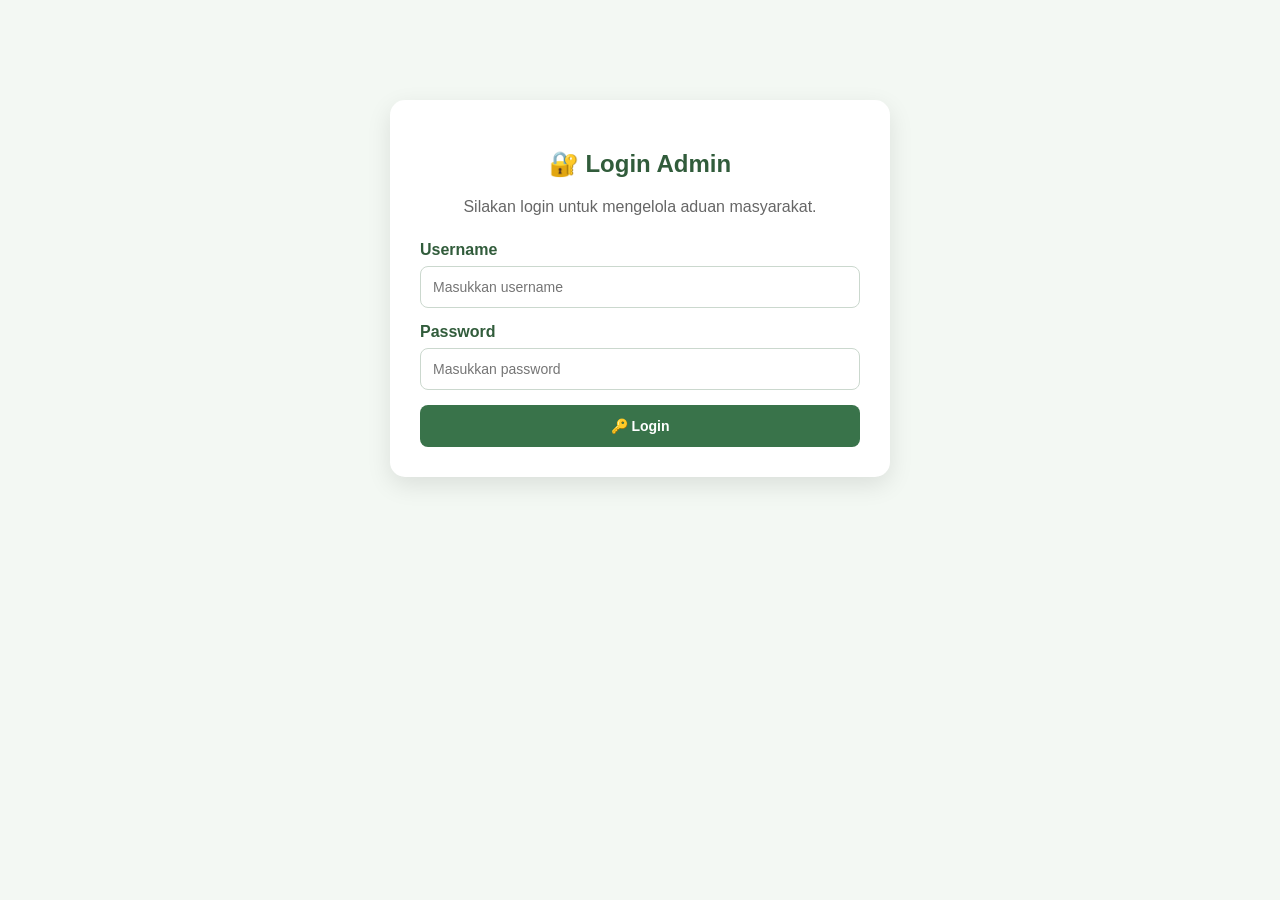
<file: admin.html>
<!DOCTYPE html>
<html lang="id">

<head>
    <meta charset="UTF-8">
    <meta name="viewport" content="width=device-width, initial-scale=1.0">

    <title>Admin Aduan - Maktangguk</title>

    <style>
        * {
            box-sizing: border-box;
        }

        body {
            margin: 0;
            font-family: Arial, sans-serif;
            background: #f3f8f3;
            color: #333;
        }

        .admin-section {
            min-height: 100vh;
            padding: 50px 20px;
        }

        .admin-container {
            max-width: 1000px;
            margin: auto;
            background: white;
            padding: 30px;
            border-radius: 15px;
            box-shadow: 0 8px 25px rgba(0, 0, 0, 0.1);
        }

        .login {
            max-width: 500px;
            margin-top: 50px;
        }

        h1,
        h2 {
            text-align: center;
            color: #315c3b;
        }

        .subjudul {
            text-align: center;
            color: #666;
            margin-bottom: 25px;
        }

        label {
            display: block;
            margin-top: 15px;
            margin-bottom: 7px;
            font-weight: bold;
            color: #315c3b;
        }

        input,
        textarea {
            width: 100%;
            padding: 12px;
            border: 1px solid #cbd8ce;
            border-radius: 8px;
            font-family: Arial, sans-serif;
            font-size: 14px;
        }

        input:focus,
        textarea:focus {
            outline: none;
            border-color: #39734a;
        }

        textarea {
            resize: vertical;
        }

        button {
            width: 100%;
            padding: 13px;
            margin-top: 15px;
            border: none;
            border-radius: 8px;
            background: #39734a;
            color: white;
            font-weight: bold;
            cursor: pointer;
            font-size: 14px;
        }

        button:hover {
            background: #285c38;
        }

        .logout {
            background: #a51d1d;
            margin-top: 30px;
        }

        .logout:hover {
            background: #831515;
        }

        .hidden {
            display: none;
        }

        /* KARTU ADUAN */
        .aduan-card {
            margin-top: 25px;
            padding: 22px;
            border-radius: 12px;
            background: #f3f8f3;
            border-left: 5px solid #39734a;
        }

        .aduan-card p {
            line-height: 1.6;
            margin: 8px 0;
        }

        .aduan-card strong {
            color: #315c3b;
        }

        .token {
            background: #e1f0e4;
            padding: 10px;
            border-radius: 8px;
            font-weight: bold;
            color: #176b2d;
            margin-bottom: 15px;
        }

        /* STATUS */
        .status {
            padding: 7px 12px;
            border-radius: 20px;
            display: inline-block;
            font-weight: bold;
            font-size: 13px;
        }

        .sudah {
            background: #d9f5df;
            color: #176b2d;
        }

        .belum {
            background: #fff0c7;
            color: #856404;
        }

        /* PESAN */
        .pesan {
            margin-top: 15px;
            padding: 12px;
            border-radius: 8px;
            text-align: center;
            font-weight: bold;
        }

        .sukses {
            background: #d9f5df;
            color: #176b2d;
        }

        .gagal {
            background: #ffe0e0;
            color: #a51d1d;
        }

        .loading {
            text-align: center;
            padding: 30px;
            color: #666;
        }

        .jumlah {
            background: #39734a;
            color: white;
            padding: 10px 15px;
            border-radius: 8px;
            display: inline-block;
            margin-bottom: 10px;
            font-weight: bold;
        }

        .tanggapan-lama {
            background: white;
            padding: 12px;
            border-radius: 8px;
            margin-top: 10px;
            border: 1px solid #d5e2d7;
        }

        /* RESPONSIVE */
        @media (max-width: 600px) {

            .admin-section {
                padding: 25px 12px;
            }

            .admin-container {
                padding: 20px;
            }

            h2 {
                font-size: 22px;
            }

            .aduan-card {
                padding: 16px;
            }
        }
    </style>
</head>

<body>

<section class="admin-section">

    <!-- ========================= -->
    <!-- LOGIN ADMIN -->
    <!-- ========================= -->

    <div class="admin-container login" id="loginBox">

        <h2>🔐 Login Admin</h2>

        <p class="subjudul">
            Silakan login untuk mengelola aduan masyarakat.
        </p>

        <label for="username">
            Username
        </label>

        <input
            type="text"
            id="username"
            placeholder="Masukkan username"
            autocomplete="username"
        >

        <label for="password">
            Password
        </label>

        <input
            type="password"
            id="password"
            placeholder="Masukkan password"
            autocomplete="current-password"
        >

        <button onclick="login()">
            🔑 Login
        </button>

        <div id="loginPesan"></div>

    </div>


    <!-- ========================= -->
    <!-- DASHBOARD ADMIN -->
    <!-- ========================= -->

    <div class="admin-container hidden" id="adminBox">

        <h2>📢 Dashboard Admin</h2>

        <p class="subjudul">
            Daftar aduan yang telah dikirim oleh masyarakat.
        </p>

        <div id="jumlahAduan"></div>

        <div id="daftarAduan">
            <div class="loading">
                ⏳ Memuat data aduan...
            </div>
        </div>

        <button class="logout" onclick="logout()">
            🚪 Logout
        </button>

    </div>

</section>


<script>

/* =========================================
   URL GOOGLE APPS SCRIPT
========================================= */

const API_URL =
"https://script.google.com/macros/s/AKfycbwkN_L8a4pupOPczCy3iC-FQzytRUTwbFVT6-ekkc-RPL9s3us8_0BwtUXzMpN5bkdqZw/exec";


/* =========================================
   LOGIN ADMIN
========================================= */

function login() {

    const username =
        document.getElementById("username").value.trim();

    const password =
        document.getElementById("password").value.trim();

    const pesan =
        document.getElementById("loginPesan");


    if (
        username === "admin" &&
        password === "admin123"
    ) {

        document
            .getElementById("loginBox")
            .classList.add("hidden");

        document
            .getElementById("adminBox")
            .classList.remove("hidden");

        tampilkanAduan();

    } else {

        pesan.className = "pesan gagal";

        pesan.innerHTML =
            "❌ Username atau password salah.";

    }
}


/* =========================================
   TAMPILKAN SEMUA ADUAN
========================================= */

function tampilkanAduan() {

    const daftar =
        document.getElementById("daftarAduan");

    const jumlah =
        document.getElementById("jumlahAduan");


    daftar.innerHTML = `
        <div class="loading">
            ⏳ Memuat data aduan...
        </div>
    `;


    fetch(API_URL + "?action=semua")

        .then(response => response.json())

        .then(result => {

            if (result.status !== "success") {

                daftar.innerHTML = `
                    <div class="pesan gagal">
                        ❌ Gagal mengambil data aduan.
                    </div>
                `;

                return;
            }


            /* =========================
               JIKA BELUM ADA ADUAN
            ========================= */

            if (!result.data || result.data.length === 0) {

                jumlah.innerHTML = "";

                daftar.innerHTML = `
                    <div class="pesan">
                        📭 Belum ada aduan yang masuk.
                    </div>
                `;

                return;
            }


            /* =========================
               JUMLAH ADUAN
            ========================= */

            jumlah.innerHTML = `
                <div class="jumlah">
                    📋 Total Aduan: ${result.data.length}
                </div>
            `;


            daftar.innerHTML = "";


            /* =========================
               URUTKAN TERBARU DI ATAS
            ========================= */

            const dataAduan =
                [...result.data].reverse();


            dataAduan.forEach(data => {

                const tanggapan =
                    data.tanggapan || "";


                let statusHTML;


                if (tanggapan) {

                    statusHTML = `
                        <span class="status sudah">
                            ✅ Sudah ditanggapi
                        </span>
                    `;

                } else {

                    statusHTML = `
                        <span class="status belum">
                            ⏳ Belum ditanggapi
                        </span>
                    `;

                }


                daftar.innerHTML += `

                    <div class="aduan-card">

                        <div class="token">
                            🔑 Token Aduan:
                            ${data.token}
                        </div>


                        <p>
                            <strong>👤 Nama Pengirim:</strong><br>
                            ${data.nama || "-"}
                        </p>


                        <p>
                            <strong>📧 Email:</strong><br>
                            ${data.email || "-"}
                        </p>


                        <p>
                            <strong>📂 Kategori:</strong><br>
                            ${data.kategori || "-"}
                        </p>


                        <p>
                            <strong>📝 Judul:</strong><br>
                            ${data.judul || "-"}
                        </p>


                        <p>
                            <strong>📢 Isi Aduan:</strong><br>
                            ${data.aduan || "-"}
                        </p>


                        <p>
                            <strong>📅 Tanggal:</strong><br>
                            ${formatTanggal(data.tanggal)}
                        </p>


                        <p>
                            <strong>📌 Status:</strong><br>
                            ${statusHTML}
                        </p>


                        ${
                            tanggapan
                            ?
                            `
                            <div class="tanggapan-lama">

                                <strong>
                                    💬 Tanggapan Saat Ini:
                                </strong>

                                <br><br>

                                ${tanggapan}

                            </div>
                            `
                            :
                            ""
                        }


                        <label>
                            Tanggapan Admin
                        </label>


                        <textarea
                            id="tanggapan-${data.token}"
                            rows="5"
                            placeholder="Tuliskan tanggapan untuk pengadu..."
                        >${tanggapan}</textarea>


                        <button
                            onclick="simpanTanggapan('${data.token}')"
                        >
                            💾 Simpan Tanggapan
                        </button>


                        <div
                            id="pesan-${data.token}">
                        </div>

                    </div>

                `;

            });

        })

        .catch(error => {

            daftar.innerHTML = `
                <div class="pesan gagal">
                    ❌ Gagal terhubung ke server.
                </div>
            `;

            console.error(error);

        });
}


/* =========================================
   SIMPAN TANGGAPAN
========================================= */

function simpanTanggapan(token) {

    const textarea =
        document.getElementById(
            "tanggapan-" + token
        );

    const pesan =
        document.getElementById(
            "pesan-" + token
        );


    if (!textarea) {

        return;
    }


    const tanggapan =
        textarea.value.trim();


    /* =========================
       VALIDASI
    ========================= */

    if (!tanggapan) {

        pesan.className =
            "pesan gagal";

        pesan.innerHTML =
            "❌ Tanggapan belum diisi.";

        return;
    }


    pesan.className =
        "pesan";

    pesan.innerHTML =
        "⏳ Menyimpan tanggapan...";


    /* =========================
       KIRIM KE GOOGLE SHEET
    ========================= */

    fetch(API_URL, {

        method: "POST",

        body: JSON.stringify({

            action: "tanggapan",

            token: token,

            tanggapan: tanggapan

        })

    })

    .then(response => response.json())

    .then(result => {

        if (result.status === "success") {

            pesan.className =
                "pesan sukses";

            pesan.innerHTML =
                "✅ Tanggapan berhasil disimpan.";

        } else {

            pesan.className =
                "pesan gagal";

            pesan.innerHTML =
                "❌ " + result.message;

        }

    })

    .catch(error => {

        pesan.className =
            "pesan gagal";

        pesan.innerHTML =
            "❌ Gagal menyimpan tanggapan.";

        console.error(error);

    });

}


/* =========================================
   FORMAT TANGGAL
========================================= */

function formatTanggal(tanggal) {

    if (!tanggal) {
        return "-";
    }

    try {

        const date =
            new Date(tanggal);

        if (isNaN(date.getTime())) {
            return tanggal;
        }

        return date.toLocaleString(
            "id-ID",
            {
                day: "2-digit",
                month: "2-digit",
                year: "numeric",
                hour: "2-digit",
                minute: "2-digit"
            }
        );

    } catch (error) {

        return tanggal;

    }
}


/* =========================================
   LOGOUT
========================================= */

function logout() {

    document
        .getElementById("adminBox")
        .classList.add("hidden");

    document
        .getElementById("loginBox")
        .classList.remove("hidden");


    document.getElementById("username").value = "";

    document.getElementById("password").value = "";

    document.getElementById("loginPesan").innerHTML = "";

    document.getElementById("daftarAduan").innerHTML = "";

    document.getElementById("jumlahAduan").innerHTML = "";

}

</script>

</body>
</html>
</file>
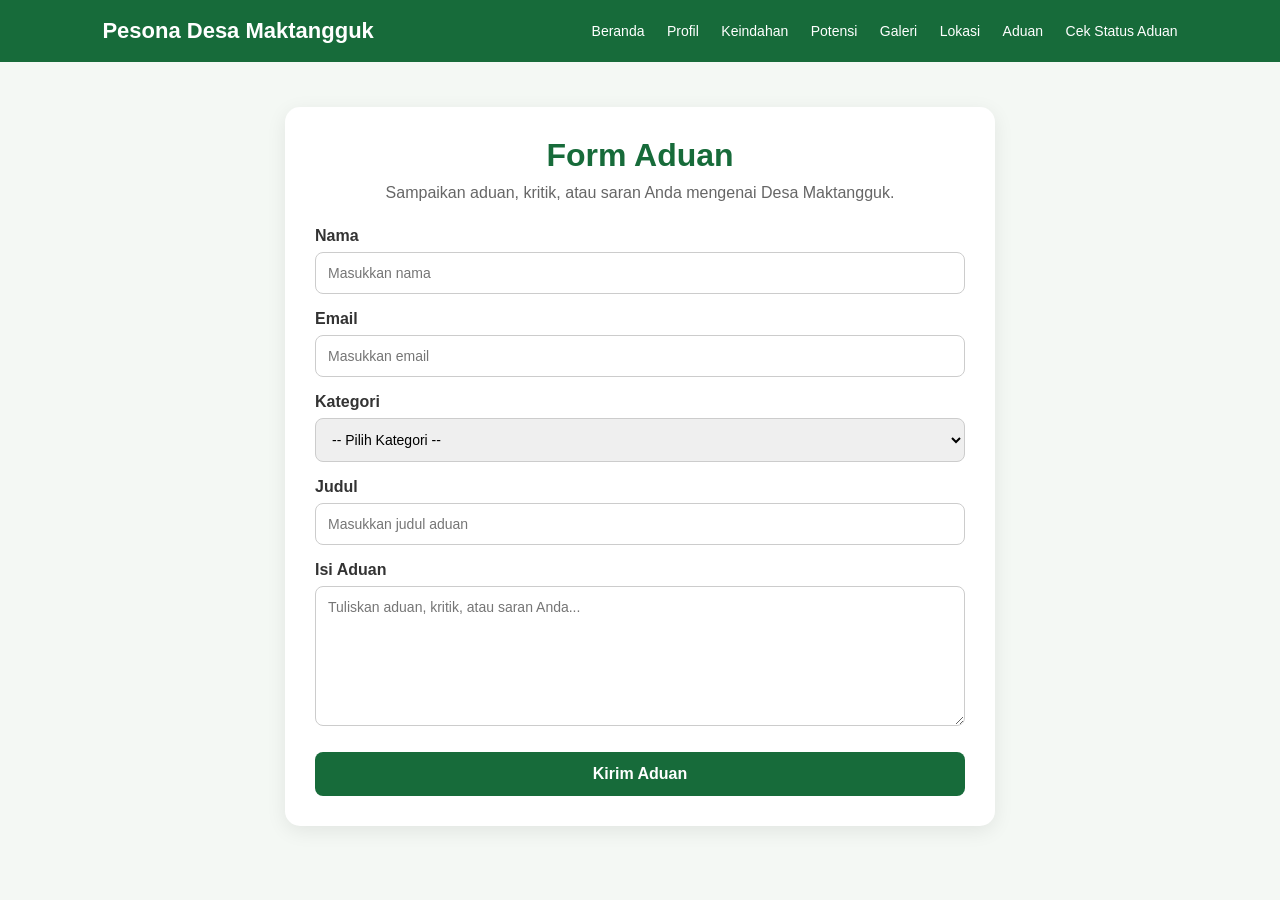
<file: aduan.html>
<!DOCTYPE html>
<html lang="id">
<head>
    <meta charset="UTF-8">
    <meta name="viewport" content="width=device-width, initial-scale=1.0">
    <title>Aduan - Pesona Desa Maktangguk</title>

    <style>
        * {
            box-sizing: border-box;
            margin: 0;
            padding: 0;
            font-family: Arial, sans-serif;
        }

        body {
            background: #f4f8f4;
            color: #333;
        }

        header {
            background: #176b3a;
            color: white;
            padding: 18px 8%;
            display: flex;
            justify-content: space-between;
            align-items: center;
        }

        header h2 {
            font-size: 22px;
        }

        nav a {
            color: white;
            text-decoration: none;
            margin-left: 18px;
            font-size: 14px;
        }

        nav a:hover {
            text-decoration: underline;
        }

        .container {
            max-width: 750px;
            margin: 45px auto;
            padding: 0 20px;
        }

        .card {
            background: white;
            padding: 30px;
            border-radius: 15px;
            box-shadow: 0 5px 20px rgba(0,0,0,0.08);
        }

        h1 {
            color: #176b3a;
            text-align: center;
            margin-bottom: 10px;
        }

        .deskripsi {
            text-align: center;
            color: #666;
            margin-bottom: 25px;
        }

        label {
            display: block;
            margin-top: 16px;
            margin-bottom: 7px;
            font-weight: bold;
        }

        input,
        select,
        textarea {
            width: 100%;
            padding: 12px;
            border: 1px solid #ccc;
            border-radius: 8px;
            font-size: 14px;
            outline: none;
        }

        input:focus,
        select:focus,
        textarea:focus {
            border-color: #176b3a;
        }

        textarea {
            min-height: 140px;
            resize: vertical;
        }

        button {
            width: 100%;
            border: none;
            padding: 13px;
            margin-top: 22px;
            border-radius: 8px;
            background: #176b3a;
            color: white;
            font-size: 16px;
            font-weight: bold;
            cursor: pointer;
        }

        button:hover {
            background: #10552d;
        }

        button:disabled {
            background: #999;
            cursor: not-allowed;
        }

        .pesan {
            margin-top: 20px;
            padding: 15px;
            border-radius: 10px;
            display: none;
            line-height: 1.6;
        }

        .pesan-berhasil {
            display: block;
            background: #e7f7ec;
            border: 1px solid #4caf50;
            color: #176b3a;
        }

        .pesan-gagal {
            display: block;
            background: #fdeaea;
            border: 1px solid #e53935;
            color: #b71c1c;
        }

        .token-box {
            margin-top: 12px;
            padding: 12px;
            background: white;
            border: 2px dashed #176b3a;
            border-radius: 8px;
            font-weight: bold;
            text-align: center;
            font-size: 18px;
            letter-spacing: 1px;
        }

        .btn-copy {
            background: #e0a800;
            margin-top: 10px;
        }

        .btn-copy:hover {
            background: #c69500;
        }

        .btn-cek {
            background: #2471a3;
            margin-top: 10px;
        }

        .btn-cek:hover {
            background: #1b5a82;
        }

        @media (max-width: 700px) {
            header {
                flex-direction: column;
                gap: 12px;
            }

            nav {
                text-align: center;
            }

            nav a {
                margin: 5px;
                display: inline-block;
            }

            .container {
                margin: 25px auto;
            }

            .card {
                padding: 20px;
            }
        }
    </style>
</head>

<body>

<header>
    <h2>Pesona Desa Maktangguk</h2>

    <nav>
        <a href="index.html">Beranda</a>
        <a href="profil.html">Profil</a>
        <a href="keindahan.html">Keindahan</a>
        <a href="potensi.html">Potensi</a>
        <a href="galeri.html">Galeri</a>
        <a href="lokasi.html">Lokasi</a>
        <a href="aduan.html">Aduan</a>
            <a href="cek-aduan.html">Cek Status Aduan</a>
    </nav>
</header>


<div class="container">

    <div class="card">

        <h1>Form Aduan</h1>

        <p class="deskripsi">
            Sampaikan aduan, kritik, atau saran Anda mengenai Desa Maktangguk.
        </p>

        <form id="formAduan">

            <label for="nama">Nama</label>
            <input
                type="text"
                id="nama"
                name="nama"
                placeholder="Masukkan nama"
                required
            >

            <label for="email">Email</label>
            <input
                type="email"
                id="email"
                name="email"
                placeholder="Masukkan email"
                required
            >

            <label for="kategori">Kategori</label>
            <select id="kategori" name="kategori" required>
                <option value="">-- Pilih Kategori --</option>
                <option value="Aduan">Aduan</option>
                <option value="Kritik">Kritik</option>
                <option value="Saran">Saran</option>
            </select>

            <label for="judul">Judul</label>
            <input
                type="text"
                id="judul"
                name="judul"
                placeholder="Masukkan judul aduan"
                required
            >

            <label for="aduan">Isi Aduan</label>
            <textarea
                id="aduan"
                name="aduan"
                placeholder="Tuliskan aduan, kritik, atau saran Anda..."
                required
            ></textarea>

            <button type="submit" id="btnKirim">
                Kirim Aduan
            </button>

        </form>

        <div id="pesan" class="pesan"></div>

    </div>

</div>


<script>
    const API_URL = "https://script.google.com/macros/s/AKfycbwkN_L8a4pupOPczCy3iC-FQzytRUTwbFVT6-ekkc-RPL9s3us8_0BwtUXzMpN5bkdqZw/exec";

    const form = document.getElementById("formAduan");
    const pesan = document.getElementById("pesan");
    const btnKirim = document.getElementById("btnKirim");


    form.addEventListener("submit", async function(event) {

        event.preventDefault();

        btnKirim.disabled = true;
        btnKirim.textContent = "Mengirim...";

        pesan.className = "pesan";
        pesan.style.display = "none";
        pesan.innerHTML = "";


        const data = {
            nama: document.getElementById("nama").value.trim(),
            email: document.getElementById("email").value.trim(),
            kategori: document.getElementById("kategori").value,
            judul: document.getElementById("judul").value.trim(),
            aduan: document.getElementById("aduan").value.trim()
        };


        try {

            const response = await fetch(API_URL, {
                method: "POST",
                headers: {
                    "Content-Type": "text/plain;charset=utf-8"
                },
                body: JSON.stringify(data)
            });


            const result = await response.json();


            if (result.status === "success") {

                pesan.className = "pesan pesan-berhasil";

                pesan.innerHTML = `
                    <strong>✓ Aduan Berhasil Dikirim!</strong>
                    <br>
                    Aduan Anda telah berhasil dikirim.

                    <br><br>

                    <strong>Simpan token aduan Anda:</strong>

                    <div class="token-box">
                        ${result.token}
                    </div>

                    <p style="margin-top:10px;">
                        Token ini digunakan untuk mengecek tanggapan dari admin.
                    </p>

                    <button
                        type="button"
                        class="btn-copy"
                        onclick="salinToken('${result.token}')">
                        Salin Token
                    </button>

                    <button
                        type="button"
                        class="btn-cek"
                        onclick="window.location.href='cek-aduan.html'">
                        Cek Aduan
                    </button>
                `;

                pesan.style.display = "block";

                form.reset();

            } else {

                pesan.className = "pesan pesan-gagal";

                pesan.innerHTML = `
                    <strong>✕ Aduan Gagal Dikirim</strong>
                    <br>
                    ${result.message || "Terjadi kesalahan saat mengirim aduan."}
                `;

                pesan.style.display = "block";
            }


        } catch (error) {

            console.error(error);

            pesan.className = "pesan pesan-gagal";

            pesan.innerHTML = `
                <strong>✕ Gagal Terhubung ke Server</strong>
                <br>
                Periksa koneksi internet atau konfigurasi Google Apps Script.
            `;

            pesan.style.display = "block";

        }


        btnKirim.disabled = false;
        btnKirim.textContent = "Kirim Aduan";

    });


    function salinToken(token) {

        navigator.clipboard.writeText(token)
            .then(function() {

                alert("Token berhasil disalin!");

            })
            .catch(function() {

                alert("Token: " + token);

            });

    }
</script>

</body>
</html>
</file>
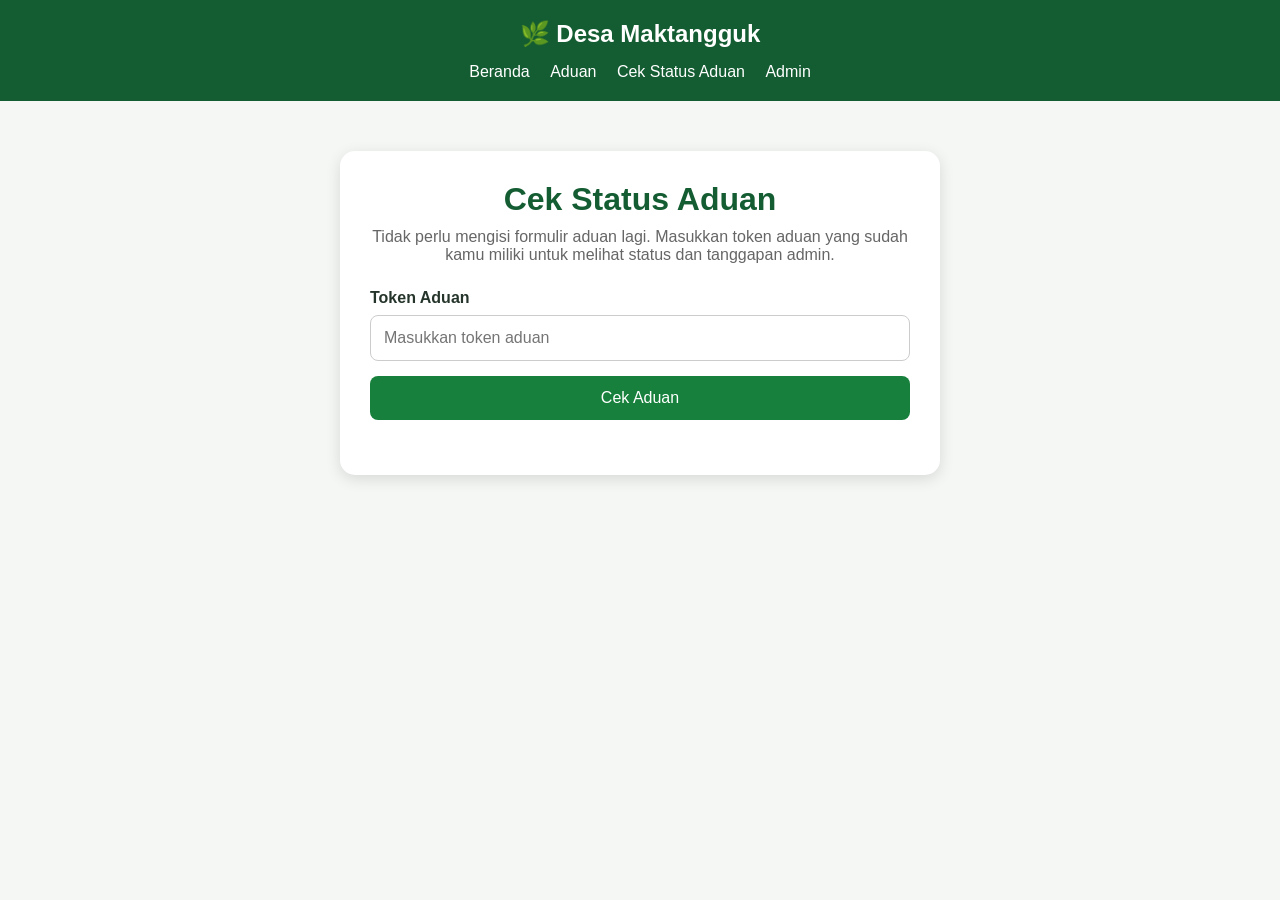
<file: cek-aduan.html>
<!DOCTYPE html>
<html lang="id">
<head>
    <meta charset="UTF-8">
    <meta name="viewport" content="width=device-width, initial-scale=1.0">

    <title>Cek Aduan - Desa Maktangguk</title>

    <style>
        * {
            box-sizing: border-box;
            margin: 0;
            padding: 0;
        }

        body {
            font-family: Arial, sans-serif;
            background: #f5f7f5;
            color: #26352b;
        }

        header {
            background: #145c32;
            padding: 20px;
            text-align: center;
        }

        header h2 {
            color: white;
            margin-bottom: 15px;
        }

        nav a {
            color: white;
            text-decoration: none;
            margin: 0 8px;
        }

        .container {
            max-width: 600px;
            margin: 50px auto;
            padding: 30px;
            background: white;
            border-radius: 15px;
            box-shadow: 0 4px 15px rgba(0,0,0,0.12);
        }

        h1 {
            text-align: center;
            color: #145c32;
            margin-bottom: 10px;
        }

        .deskripsi {
            text-align: center;
            color: #666;
            margin-bottom: 25px;
        }

        label {
            display: block;
            font-weight: bold;
            margin-bottom: 8px;
        }

        input {
            width: 100%;
            padding: 13px;
            border: 1px solid #ccc;
            border-radius: 8px;
            font-size: 16px;
            margin-bottom: 15px;
        }

        button {
            width: 100%;
            padding: 13px;
            background: #16803c;
            color: white;
            border: none;
            border-radius: 8px;
            font-size: 16px;
            cursor: pointer;
        }

        button:hover {
            background: #10652e;
        }

        #hasil {
            margin-top: 25px;
        }

        .success {
            background: #eef9f1;
            border-left: 5px solid #16803c;
            padding: 20px;
            border-radius: 8px;
        }

        .success h3 {
            color: #16803c;
            margin-bottom: 15px;
        }

        .success p {
            margin: 10px 0;
            line-height: 1.5;
        }

        .error {
            background: #ffecec;
            color: #b00020;
            padding: 15px;
            border-radius: 8px;
        }

        .loading {
            text-align: center;
            padding: 15px;
        }
    </style>
</head>

<body>

<header>

    <h2>🌿 Desa Maktangguk</h2>

    <nav>
        <a href="index.html">Beranda</a>
        <a href="aduan.html">Aduan</a>
        <a href="cek-aduan.html">Cek Status Aduan</a>
        <a href="admin.html">Admin</a>
    </nav>

</header>


<div class="container">

    <h1>Cek Status Aduan</h1>

    <p class="deskripsi">
        Tidak perlu mengisi formulir aduan lagi. Masukkan token aduan yang sudah kamu miliki untuk melihat status dan tanggapan admin.
    </p>


    <label for="token">Token Aduan</label>

    <input
        type="text"
        id="token"
        placeholder="Masukkan token aduan"
    >

    <button onclick="cekAduan()">
        Cek Aduan
    </button>


    <div id="hasil"></div>

</div>


<script>

    const API_URL =
        "https://script.google.com/macros/s/AKfycbwkN_L8a4pupOPczCy3iC-FQzytRUTwbFVT6-ekkc-RPL9s3us8_0BwtUXzMpN5bkdqZw/exec";


    function cekAduan() {

        const token =
            document.getElementById("token").value.trim();

        const hasil =
            document.getElementById("hasil");


        if (token === "") {

            hasil.innerHTML = `
                <div class="error">
                    Silakan masukkan token aduan terlebih dahulu.
                </div>
            `;

            return;
        }


        hasil.innerHTML = `
            <div class="loading">
                Sedang mencari data aduan...
            </div>
        `;


        /*
         * Gunakan endpoint yang sama dengan halaman Admin.
         * Data kemudian dicari berdasarkan token di browser.
         * Ini membuat fitur cek token tetap bekerja walaupun
         * Apps Script belum mempunyai endpoint khusus ?token=.
         */
        fetch(API_URL + "?action=semua")

        .then(response => {
            if (!response.ok) {
                throw new Error("HTTP " + response.status);
            }
            return response.json();
        })

        .then(result => {

            if (result.status !== "success" || !Array.isArray(result.data)) {
                throw new Error("Data aduan tidak valid");
            }

            const data = result.data.find(item =>
                String(item.token || "").trim().toUpperCase() ===
                token.toUpperCase()
            );


            if (!data) {

                hasil.innerHTML = `
                    <div class="error">
                        Token aduan tidak ditemukan. Pastikan token yang dimasukkan benar.
                    </div>
                `;

                return;
            }


            hasil.innerHTML = `

                <div class="success">

                    <h3>✓ Aduan Ditemukan</h3>

                    <p>
                        <strong>Token:</strong>
                        ${data.token || token}
                    </p>

                    <p>
                        <strong>Nama:</strong>
                        ${data.nama || "-"}
                    </p>

                    <p>
                        <strong>Email:</strong>
                        ${data.email || "-"}
                    </p>

                    <p>
                        <strong>Kategori:</strong>
                        ${data.kategori || "-"}
                    </p>

                    <p>
                        <strong>Judul:</strong>
                        ${data.judul || "-"}
                    </p>

                    <p>
                        <strong>Aduan:</strong>
                        ${data.aduan || "-"}
                    </p>

                    <p>
                        <strong>Tanggal:</strong>
                        ${data.tanggal || "-"}
                    </p>

                    <p>
                        <strong>Status:</strong>
                        ${data.status || (data.tanggapan ? "Sudah ditanggapi" : "Menunggu")}
                    </p>

                    <p>
                        <strong>Tanggapan Admin:</strong>
                        ${data.tanggapan || "Belum ada tanggapan."}
                    </p>

                </div>

            `;

        })

        .catch(error => {

            console.error(error);

            hasil.innerHTML = `

                <div class="error">
                    Gagal mengambil data aduan. Pastikan Google Apps Script dapat diakses.
                </div>

            `;

        });

    }

</script>

</body>
</html>
</file>
